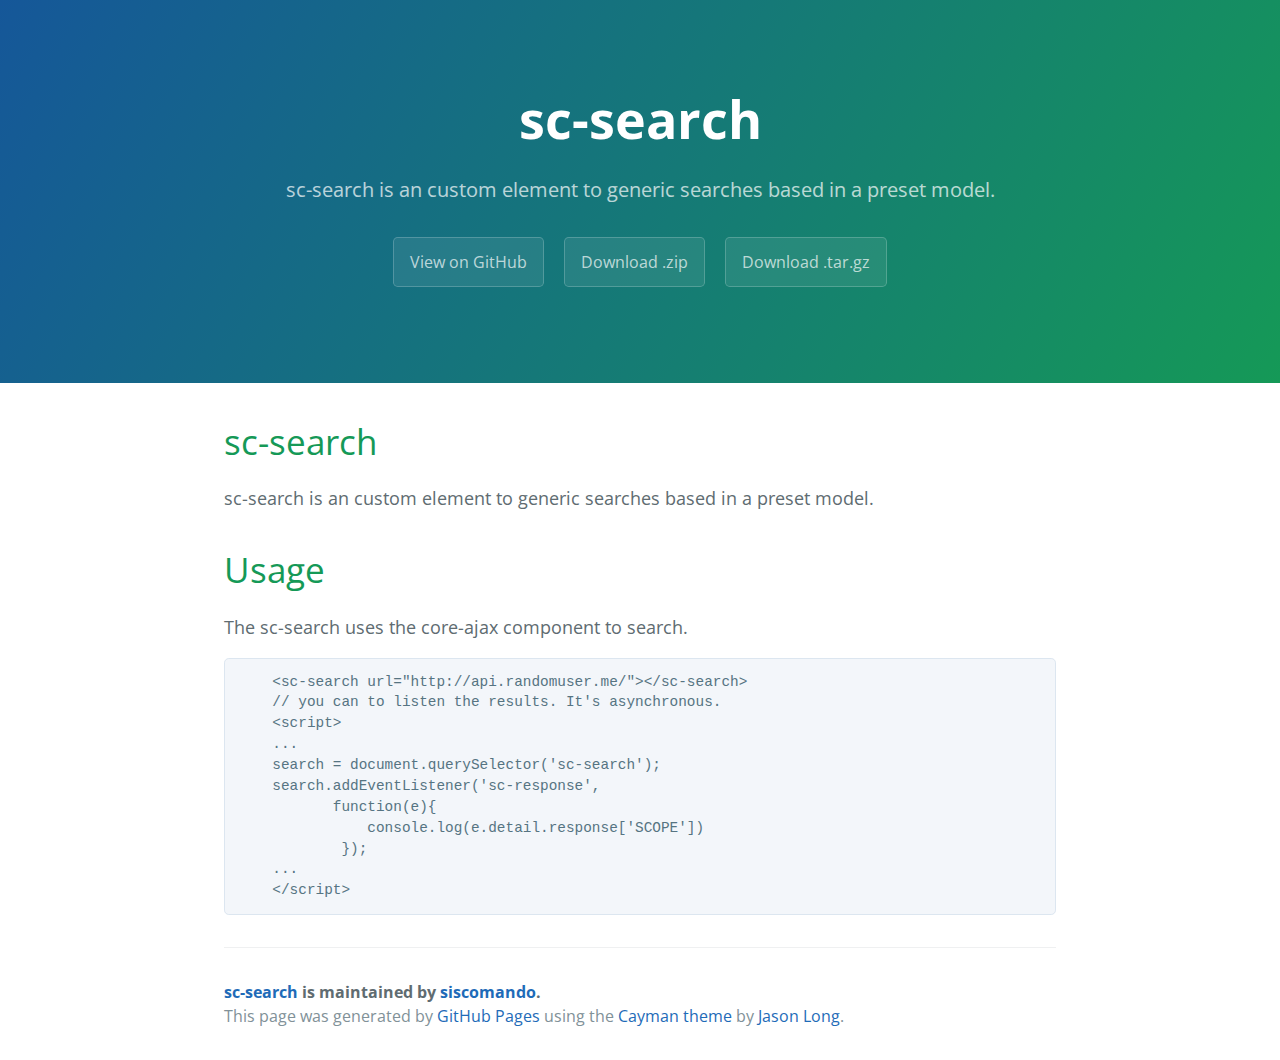
<file: index.html>
<!DOCTYPE html>
<html lang="en-us">
  <head>
    <meta charset="UTF-8">
    <title>sc-search by siscomando</title>
    <meta name="viewport" content="width=device-width, initial-scale=1">
    <link rel="stylesheet" type="text/css" href="stylesheets/normalize.css" media="screen">
    <link href='http://fonts.googleapis.com/css?family=Open+Sans:400,700' rel='stylesheet' type='text/css'>
    <link rel="stylesheet" type="text/css" href="stylesheets/stylesheet.css" media="screen">
    <link rel="stylesheet" type="text/css" href="stylesheets/github-light.css" media="screen">
  </head>
  <body>
    <section class="page-header">
      <h1 class="project-name">sc-search</h1>
      <h2 class="project-tagline">sc-search is an custom element to generic searches based in a preset model.</h2>
      <a href="https://github.com/siscomando/sc-search" class="btn">View on GitHub</a>
      <a href="https://github.com/siscomando/sc-search/zipball/master" class="btn">Download .zip</a>
      <a href="https://github.com/siscomando/sc-search/tarball/master" class="btn">Download .tar.gz</a>
    </section>

    <section class="main-content">
      <h1>
<a id="sc-search" class="anchor" href="#sc-search" aria-hidden="true"><span class="octicon octicon-link"></span></a>sc-search</h1>

<p>sc-search is an custom element to generic searches based in a preset model.</p>

<h1>
<a id="usage" class="anchor" href="#usage" aria-hidden="true"><span class="octicon octicon-link"></span></a>Usage</h1>

<p>The sc-search uses the core-ajax component to search. </p>

<pre><code>    &lt;sc-search url="http://api.randomuser.me/"&gt;&lt;/sc-search&gt;
    // you can to listen the results. It's asynchronous.
    &lt;script&gt;
    ...
    search = document.querySelector('sc-search');
    search.addEventListener('sc-response', 
           function(e){ 
               console.log(e.detail.response['SCOPE'])
            }); 
    ...
    &lt;/script&gt;
</code></pre>

      <footer class="site-footer">
        <span class="site-footer-owner"><a href="https://github.com/siscomando/sc-search">sc-search</a> is maintained by <a href="https://github.com/siscomando">siscomando</a>.</span>

        <span class="site-footer-credits">This page was generated by <a href="https://pages.github.com">GitHub Pages</a> using the <a href="https://github.com/jasonlong/cayman-theme">Cayman theme</a> by <a href="https://twitter.com/jasonlong">Jason Long</a>.</span>
      </footer>

    </section>

  
  </body>
</html>
</file>
<file: stylesheets/stylesheet.css>
* {
  box-sizing: border-box; }

body {
  padding: 0;
  margin: 0;
  font-family: "Open Sans", "Helvetica Neue", Helvetica, Arial, sans-serif;
  font-size: 16px;
  line-height: 1.5;
  color: #606c71; }

a {
  color: #1e6bb8;
  text-decoration: none; }
  a:hover {
    text-decoration: underline; }

.btn {
  display: inline-block;
  margin-bottom: 1rem;
  color: rgba(255, 255, 255, 0.7);
  background-color: rgba(255, 255, 255, 0.08);
  border-color: rgba(255, 255, 255, 0.2);
  border-style: solid;
  border-width: 1px;
  border-radius: 0.3rem;
  transition: color 0.2s, background-color 0.2s, border-color 0.2s; }
  .btn + .btn {
    margin-left: 1rem; }

.btn:hover {
  color: rgba(255, 255, 255, 0.8);
  text-decoration: none;
  background-color: rgba(255, 255, 255, 0.2);
  border-color: rgba(255, 255, 255, 0.3); }

@media screen and (min-width: 64em) {
  .btn {
    padding: 0.75rem 1rem; } }

@media screen and (min-width: 42em) and (max-width: 64em) {
  .btn {
    padding: 0.6rem 0.9rem;
    font-size: 0.9rem; } }

@media screen and (max-width: 42em) {
  .btn {
    display: block;
    width: 100%;
    padding: 0.75rem;
    font-size: 0.9rem; }
    .btn + .btn {
      margin-top: 1rem;
      margin-left: 0; } }

.page-header {
  color: #fff;
  text-align: center;
  background-color: #159957;
  background-image: linear-gradient(120deg, #155799, #159957); }

@media screen and (min-width: 64em) {
  .page-header {
    padding: 5rem 6rem; } }

@media screen and (min-width: 42em) and (max-width: 64em) {
  .page-header {
    padding: 3rem 4rem; } }

@media screen and (max-width: 42em) {
  .page-header {
    padding: 2rem 1rem; } }

.project-name {
  margin-top: 0;
  margin-bottom: 0.1rem; }

@media screen and (min-width: 64em) {
  .project-name {
    font-size: 3.25rem; } }

@media screen and (min-width: 42em) and (max-width: 64em) {
  .project-name {
    font-size: 2.25rem; } }

@media screen and (max-width: 42em) {
  .project-name {
    font-size: 1.75rem; } }

.project-tagline {
  margin-bottom: 2rem;
  font-weight: normal;
  opacity: 0.7; }

@media screen and (min-width: 64em) {
  .project-tagline {
    font-size: 1.25rem; } }

@media screen and (min-width: 42em) and (max-width: 64em) {
  .project-tagline {
    font-size: 1.15rem; } }

@media screen and (max-width: 42em) {
  .project-tagline {
    font-size: 1rem; } }

.main-content :first-child {
  margin-top: 0; }
.main-content img {
  max-width: 100%; }
.main-content h1, .main-content h2, .main-content h3, .main-content h4, .main-content h5, .main-content h6 {
  margin-top: 2rem;
  margin-bottom: 1rem;
  font-weight: normal;
  color: #159957; }
.main-content p {
  margin-bottom: 1em; }
.main-content code {
  padding: 2px 4px;
  font-family: Consolas, "Liberation Mono", Menlo, Courier, monospace;
  font-size: 0.9rem;
  color: #383e41;
  background-color: #f3f6fa;
  border-radius: 0.3rem; }
.main-content pre {
  padding: 0.8rem;
  margin-top: 0;
  margin-bottom: 1rem;
  font: 1rem Consolas, "Liberation Mono", Menlo, Courier, monospace;
  color: #567482;
  word-wrap: normal;
  background-color: #f3f6fa;
  border: solid 1px #dce6f0;
  border-radius: 0.3rem; }
  .main-content pre > code {
    padding: 0;
    margin: 0;
    font-size: 0.9rem;
    color: #567482;
    word-break: normal;
    white-space: pre;
    background: transparent;
    border: 0; }
.main-content .highlight {
  margin-bottom: 1rem; }
  .main-content .highlight pre {
    margin-bottom: 0;
    word-break: normal; }
.main-content .highlight pre, .main-content pre {
  padding: 0.8rem;
  overflow: auto;
  font-size: 0.9rem;
  line-height: 1.45;
  border-radius: 0.3rem; }
.main-content pre code, .main-content pre tt {
  display: inline;
  max-width: initial;
  padding: 0;
  margin: 0;
  overflow: initial;
  line-height: inherit;
  word-wrap: normal;
  background-color: transparent;
  border: 0; }
  .main-content pre code:before, .main-content pre code:after, .main-content pre tt:before, .main-content pre tt:after {
    content: normal; }
.main-content ul, .main-content ol {
  margin-top: 0; }
.main-content blockquote {
  padding: 0 1rem;
  margin-left: 0;
  color: #819198;
  border-left: 0.3rem solid #dce6f0; }
  .main-content blockquote > :first-child {
    margin-top: 0; }
  .main-content blockquote > :last-child {
    margin-bottom: 0; }
.main-content table {
  display: block;
  width: 100%;
  overflow: auto;
  word-break: normal;
  word-break: keep-all; }
  .main-content table th {
    font-weight: bold; }
  .main-content table th, .main-content table td {
    padding: 0.5rem 1rem;
    border: 1px solid #e9ebec; }
.main-content dl {
  padding: 0; }
  .main-content dl dt {
    padding: 0;
    margin-top: 1rem;
    font-size: 1rem;
    font-weight: bold; }
  .main-content dl dd {
    padding: 0;
    margin-bottom: 1rem; }
.main-content hr {
  height: 2px;
  padding: 0;
  margin: 1rem 0;
  background-color: #eff0f1;
  border: 0; }

@media screen and (min-width: 64em) {
  .main-content {
    max-width: 64rem;
    padding: 2rem 6rem;
    margin: 0 auto;
    font-size: 1.1rem; } }

@media screen and (min-width: 42em) and (max-width: 64em) {
  .main-content {
    padding: 2rem 4rem;
    font-size: 1.1rem; } }

@media screen and (max-width: 42em) {
  .main-content {
    padding: 2rem 1rem;
    font-size: 1rem; } }

.site-footer {
  padding-top: 2rem;
  margin-top: 2rem;
  border-top: solid 1px #eff0f1; }

.site-footer-owner {
  display: block;
  font-weight: bold; }

.site-footer-credits {
  color: #819198; }

@media screen and (min-width: 64em) {
  .site-footer {
    font-size: 1rem; } }

@media screen and (min-width: 42em) and (max-width: 64em) {
  .site-footer {
    font-size: 1rem; } }

@media screen and (max-width: 42em) {
  .site-footer {
    font-size: 0.9rem; } }
</file>
<file: stylesheets/github-light.css>
/*
   Copyright 2014 GitHub Inc.

   Licensed under the Apache License, Version 2.0 (the "License");
   you may not use this file except in compliance with the License.
   You may obtain a copy of the License at

       http://www.apache.org/licenses/LICENSE-2.0

   Unless required by applicable law or agreed to in writing, software
   distributed under the License is distributed on an "AS IS" BASIS,
   WITHOUT WARRANTIES OR CONDITIONS OF ANY KIND, either express or implied.
   See the License for the specific language governing permissions and
   limitations under the License.

*/

.pl-c /* comment */ {
  color: #969896;
}

.pl-c1      /* constant, markup.raw, meta.diff.header, meta.module-reference, meta.property-name, support, support.constant, support.variable, variable.other.constant */,
.pl-s .pl-v /* string variable */ {
  color: #0086b3;
}

.pl-e  /* entity */,
.pl-en /* entity.name */ {
  color: #795da3;
}

.pl-s .pl-s1 /* string source */,
.pl-smi      /* storage.modifier.import, storage.modifier.package, storage.type.java, variable.other, variable.parameter.function */ {
  color: #333;
}

.pl-ent /* entity.name.tag */ {
  color: #63a35c;
}

.pl-k /* keyword, storage, storage.type */ {
  color: #a71d5d;
}

.pl-pds              /* punctuation.definition.string, string.regexp.character-class */,
.pl-s                /* string */,
.pl-s .pl-pse .pl-s1 /* string punctuation.section.embedded source */,
.pl-sr               /* string.regexp */,
.pl-sr .pl-cce       /* string.regexp constant.character.escape */,
.pl-sr .pl-sra       /* string.regexp string.regexp.arbitrary-repitition */,
.pl-sr .pl-sre       /* string.regexp source.ruby.embedded */ {
  color: #183691;
}

.pl-v /* variable */ {
  color: #ed6a43;
}

.pl-id /* invalid.deprecated */ {
  color: #b52a1d;
}

.pl-ii /* invalid.illegal */ {
  background-color: #b52a1d;
  color: #f8f8f8;
}

.pl-sr .pl-cce /* string.regexp constant.character.escape */ {
  color: #63a35c;
  font-weight: bold;
}

.pl-ml /* markup.list */ {
  color: #693a17;
}

.pl-mh        /* markup.heading */,
.pl-mh .pl-en /* markup.heading entity.name */,
.pl-ms        /* meta.separator */ {
  color: #1d3e81;
  font-weight: bold;
}

.pl-mq /* markup.quote */ {
  color: #008080;
}

.pl-mi /* markup.italic */ {
  color: #333;
  font-style: italic;
}

.pl-mb /* markup.bold */ {
  color: #333;
  font-weight: bold;
}

.pl-md /* markup.deleted, meta.diff.header.from-file */ {
  background-color: #ffecec;
  color: #bd2c00;
}

.pl-mi1 /* markup.inserted, meta.diff.header.to-file */ {
  background-color: #eaffea;
  color: #55a532;
}

.pl-mdr /* meta.diff.range */ {
  color: #795da3;
  font-weight: bold;
}

.pl-mo /* meta.output */ {
  color: #1d3e81;
}
</file>
